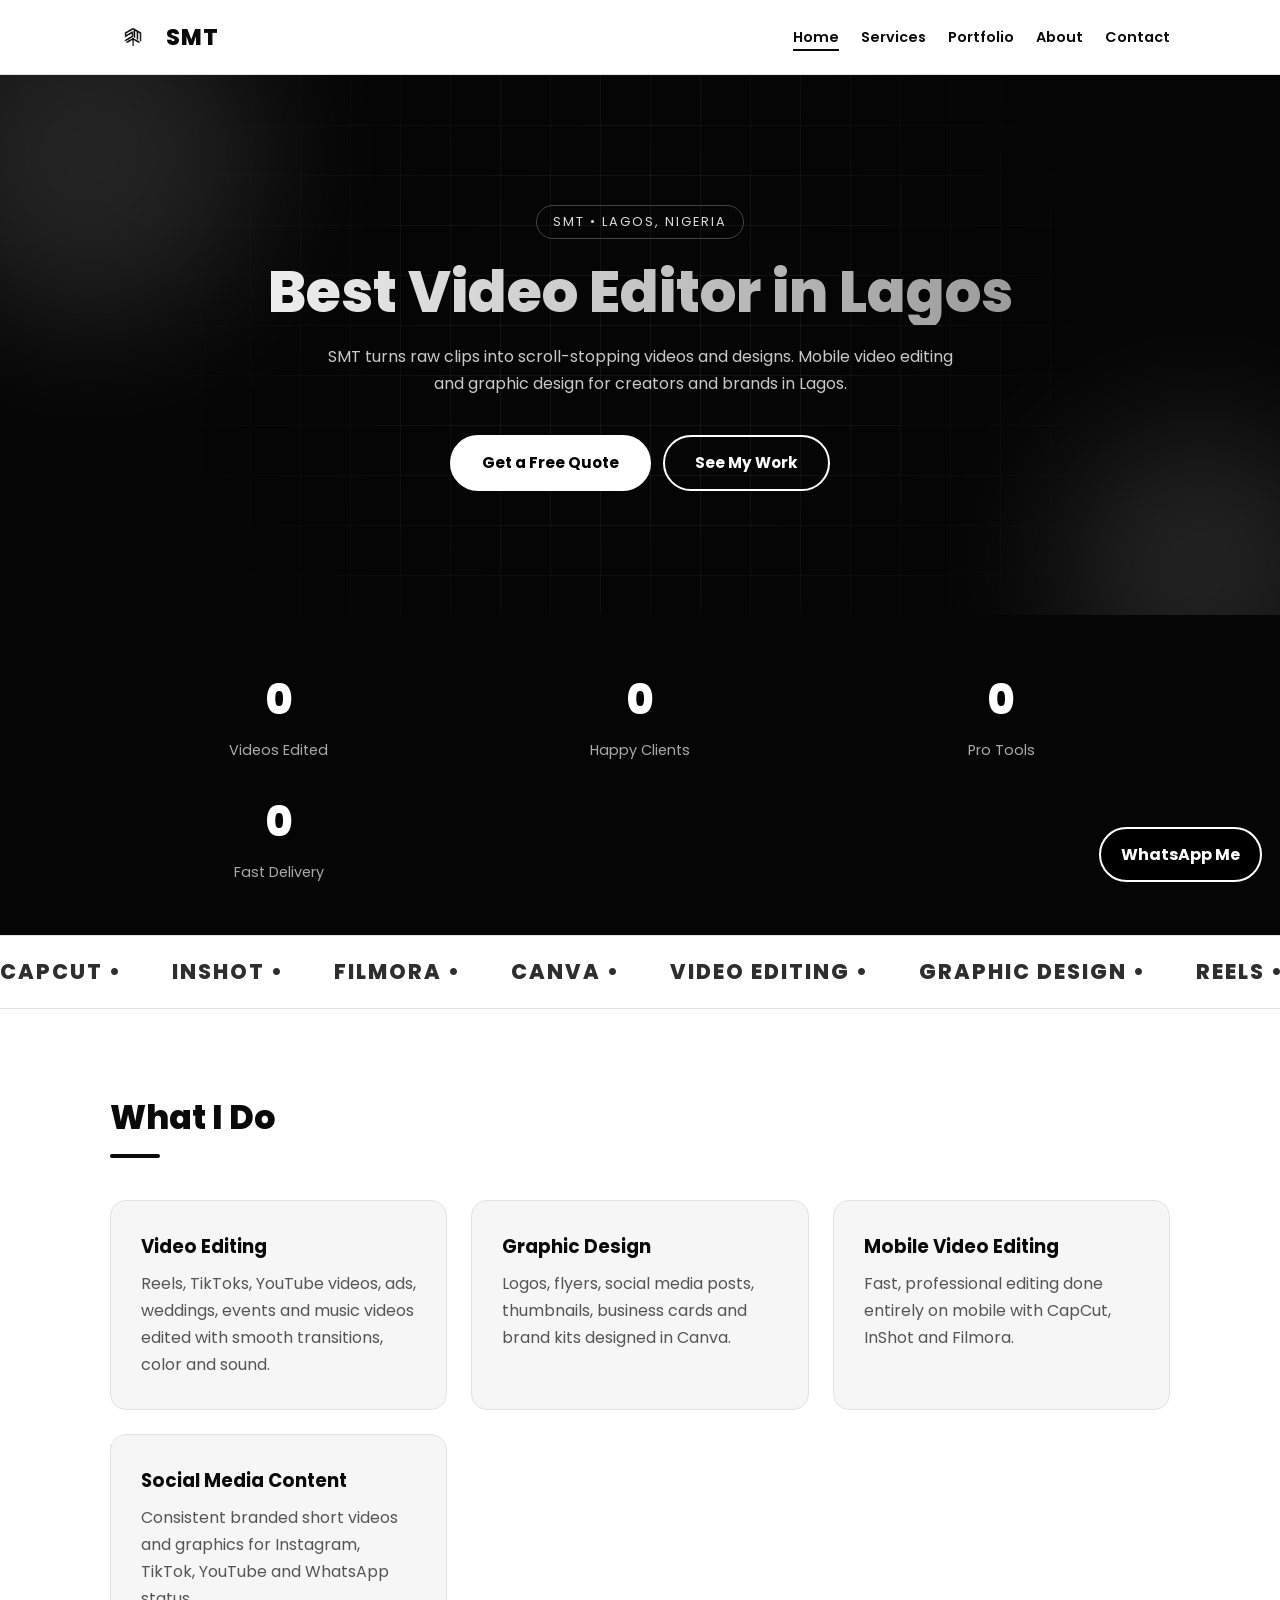
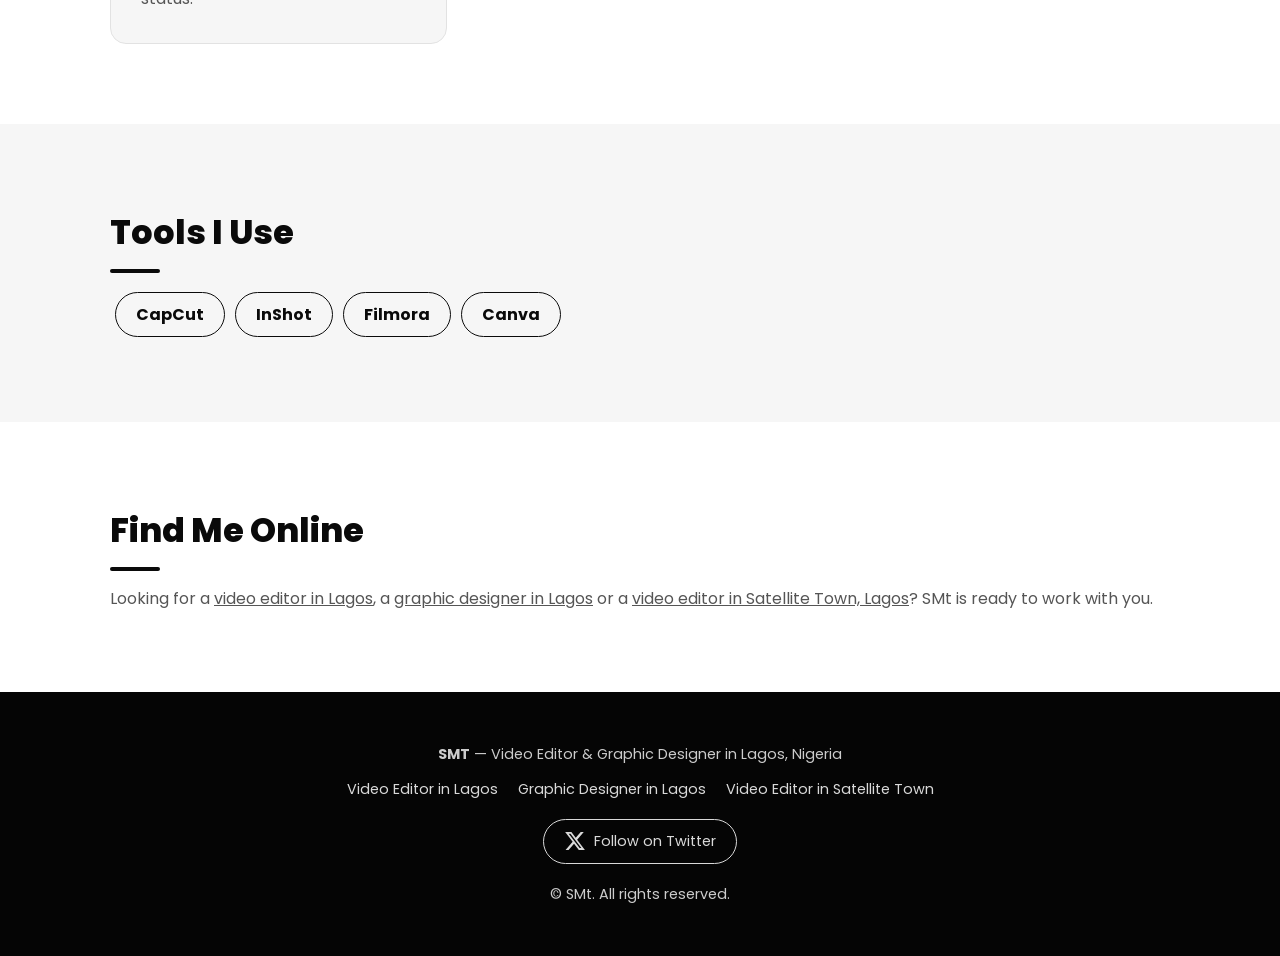
<file: index.html>
<!DOCTYPE html>
<html lang="en-NG"><head><meta name="google-site-verification" content="IP1iwtKiKnmNAbHiSDZAlytf5tt_SgJftGbCnQ4eQMU" /><meta charset="UTF-8"><meta name="viewport" content="width=device-width,initial-scale=1">
<title>SMT | Best Video Editor in Lagos & Graphic Designer</title><meta name="description" content="SMt is a professional mobile video editor and graphic designer in Lagos, Nigeria. Reels, YouTube, ads, flyers and logos. Hire the best video editor in Lagos today.">
<link rel="canonical" href="https://www.yourdomain.com/"><meta name="robots" content="index,follow">
<meta property="og:title" content="SMt | Best Video Editor in Lagos & Graphic Designer"><meta property="og:description" content="SMt is a professional mobile video editor and graphic designer in Lagos, Nigeria. Reels, YouTube, ads, flyers and logos. Hire the best video editor in Lagos today."><meta property="og:type" content="website"><meta property="og:image" content="https://www.yourdomain.com/images/logo.png">
<meta name="geo.region" content="NG-LA"><meta name="geo.placename" content="Lagos">
<link rel="icon" href="images/logo.jpg"><link rel="preconnect" href="https://fonts.googleapis.com"><link rel="preconnect" href="https://fonts.gstatic.com" crossorigin><link href="https://fonts.googleapis.com/css2?family=Poppins:wght@400;600;700;800&display=swap" rel="stylesheet"><link rel="stylesheet" href="css/style.css">
<script type="application/ld+json">{"@context": "https://schema.org", "@type": "LocalBusiness", "name": "SMT", "url": "https://www.yourdomain.com", "image": "https://www.yourdomain.com/images/logo.png", "description": "Mobile video editor and graphic designer in Lagos, Nigeria.", "areaServed": ["Lagos", "Satellite Town", "Amuwo-Odofin", "Festac", "Ojo", "Ikeja", "Lekki", "Victoria Island"], "address": {"@type": "PostalAddress", "addressLocality": "Lagos", "addressCountry": "NG"}, "telephone": "+2348000000000", "priceRange": "$$", "sameAs": ["https://twitter.com/yourhandle"]}</script></head><body>
<header><div class="bar"><a class="logo" href="index.html"><img src="images/logo.jpg" alt="SMT logo - video editor in Lagos" onerror="this.style.display='none'"><span>SMT</span></a>
<button id="menu" aria-label="Menu">&#9776;</button><nav id="nav"><a href="index.html" class="on">Home</a><a href="services.html" class="">Services</a><a href="portfolio.html" class="">Portfolio</a><a href="about.html" class="">About</a><a href="contact.html" class="">Contact</a></nav></div></header>
<main><section class="hero"><div class="orb o1"></div><div class="orb o2"></div><div class="grid-bg"></div><div class="wrap"><span class="badge">SMT &bull; Lagos, Nigeria</span><br><h1>Best Video Editor in Lagos</h1><p>SMT turns raw clips into scroll-stopping videos and designs. Mobile video editing and graphic design for creators and brands in Lagos.</p><a class="btn" href="contact.html">Get a Free Quote</a><a class="btn alt" href="portfolio.html">See My Work</a></div></section><section class="stats"><div class="wrap"><div class="grid"><div class="stat"><b data-count="500" data-suffix="+">0</b><span>Videos Edited</span></div><div class="stat"><b data-count="150" data-suffix="+">0</b><span>Happy Clients</span></div><div class="stat"><b data-count="4">0</b><span>Pro Tools</span></div><div class="stat"><b data-count="24" data-suffix="h">0</b><span>Fast Delivery</span></div></div></div></section><div class="marquee"><div class="track"><span>CapCut &bull;</span><span>InShot &bull;</span><span>Filmora &bull;</span><span>Canva &bull;</span><span>Video Editing &bull;</span><span>Graphic Design &bull;</span><span>Reels &bull;</span><span>Logos &bull;</span><span>CapCut &bull;</span><span>InShot &bull;</span><span>Filmora &bull;</span><span>Canva &bull;</span><span>Video Editing &bull;</span><span>Graphic Design &bull;</span><span>Reels &bull;</span><span>Logos &bull;</span></div></div><section><div class="wrap"><h2>What I Do</h2><div class="grid"><div class="card"><h3>Video Editing</h3><p>Reels, TikToks, YouTube videos, ads, weddings, events and music videos edited with smooth transitions, color and sound.</p></div><div class="card"><h3>Graphic Design</h3><p>Logos, flyers, social media posts, thumbnails, business cards and brand kits designed in Canva.</p></div><div class="card"><h3>Mobile Video Editing</h3><p>Fast, professional editing done entirely on mobile with CapCut, InShot and Filmora.</p></div><div class="card"><h3>Social Media Content</h3><p>Consistent branded short videos and graphics for Instagram, TikTok, YouTube and WhatsApp status.</p></div></div></div></section><section class="alt-bg"><div class="wrap"><h2>Tools I Use</h2><div class="tools"><span>CapCut</span><span>InShot</span><span>Filmora</span><span>Canva</span></div></div></section><section><div class="wrap"><h2>Find Me Online</h2><p class="mute">Looking for a <a href="video-editor-in-lagos.html">video editor in Lagos</a>, a <a href="graphic-designer-in-lagos.html">graphic designer in Lagos</a> or a <a href="video-editor-in-satellite-town-lagos.html">video editor in Satellite Town, Lagos</a>? SMt is ready to work with you.</p></div></section></main>
<a class="wa" href="https://wa.me/2348000000000" target="_blank" rel="noopener">WhatsApp Me</a>
<footer><div class="wrap"><p><b>SMT</b> &mdash; Video Editor &amp; Graphic Designer in Lagos, Nigeria</p><p style="margin:10px 0"><a href="video-editor-in-lagos.html">Video Editor in Lagos</a><a href="graphic-designer-in-lagos.html">Graphic Designer in Lagos</a><a href="video-editor-in-satellite-town-lagos.html">Video Editor in Satellite Town</a></p><p class="social"><a href="https://x.com/Smtedit" target="_blank" rel="noopener me" aria-label="SMt on Twitter / X" title="Follow SMt on Twitter"><svg viewBox="0 0 24 24" width="22" height="22" fill="currentColor" aria-hidden="true"><path d="M18.244 2.25h3.308l-7.227 8.26 8.502 11.24H16.17l-5.214-6.817L4.99 21.75H1.68l7.73-8.835L1.254 2.25H8.08l4.713 6.231zm-1.161 17.52h1.833L7.084 4.126H5.117z"/></svg><span>Follow on Twitter</span></a></p><p>&copy; <span id="yr"></span> SMt. All rights reserved.</p></div></footer>
<script src="js/script.js"></script></body></html>
</file>
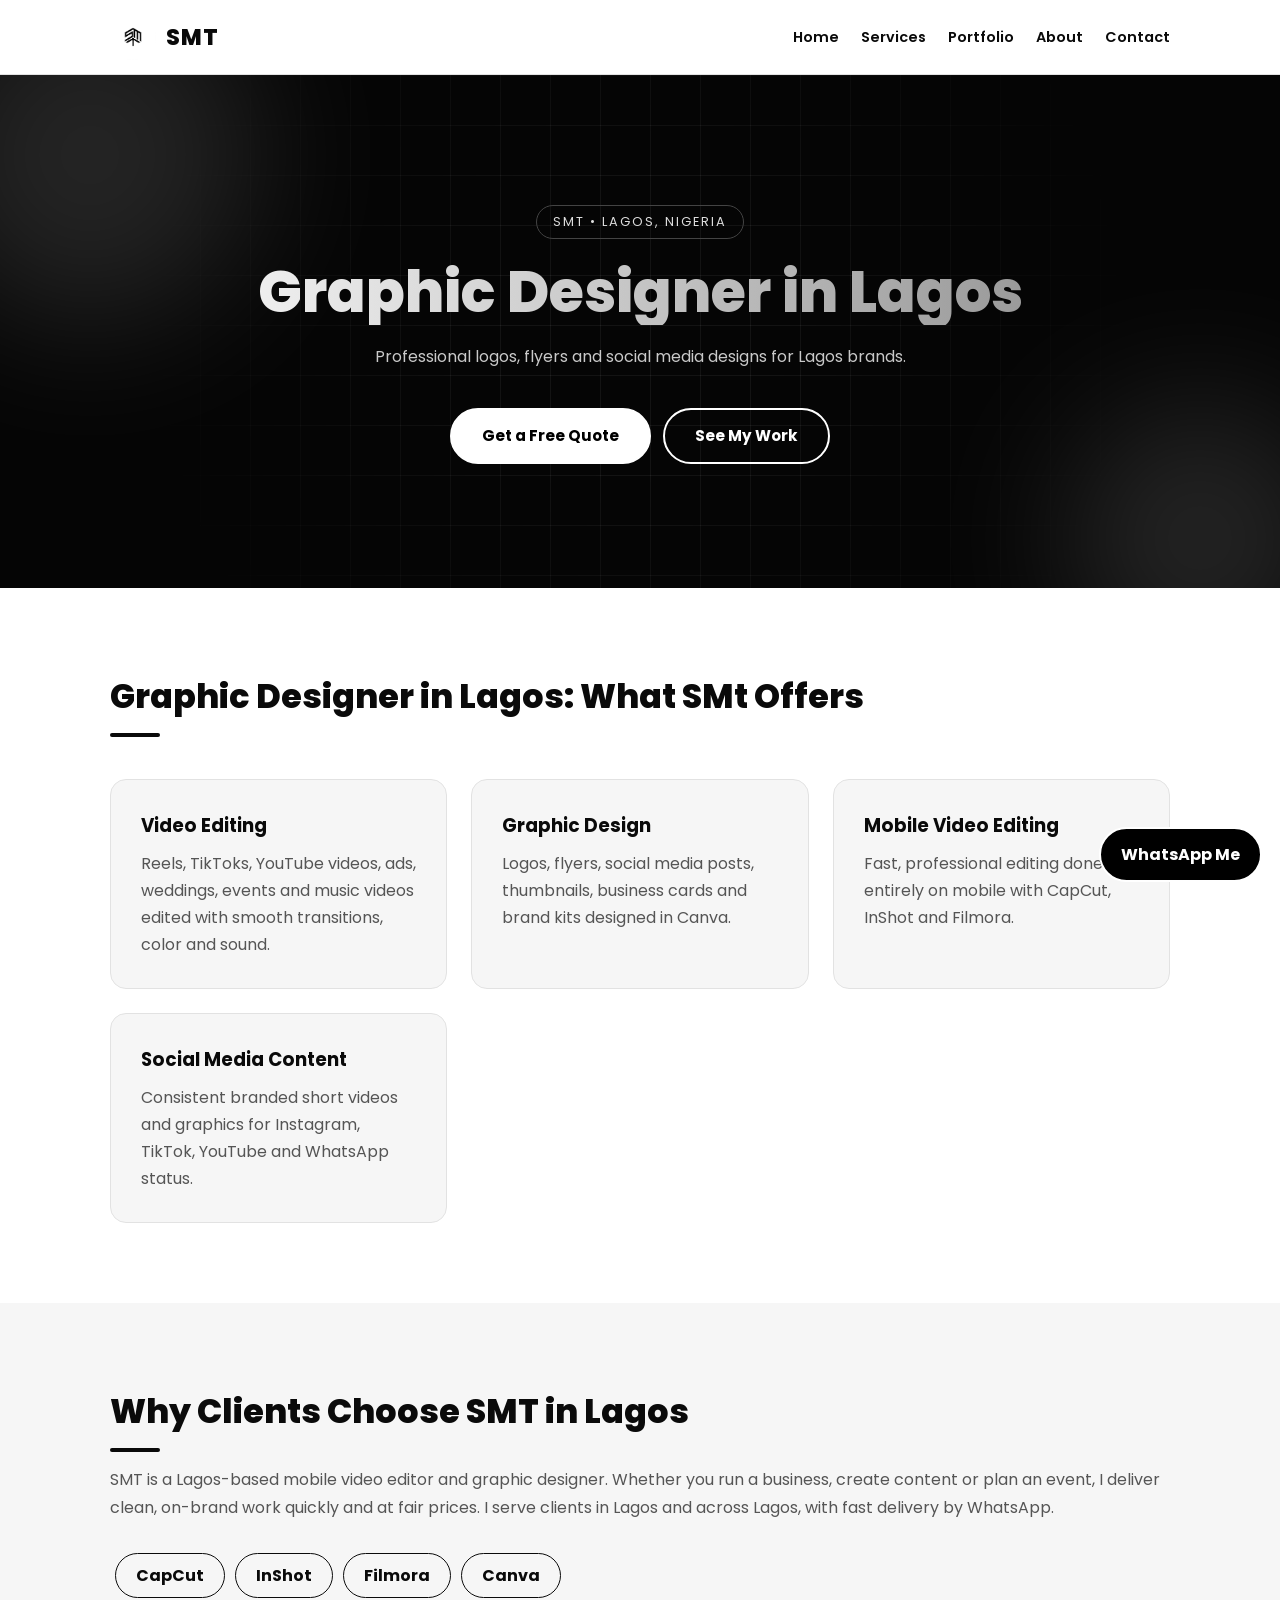
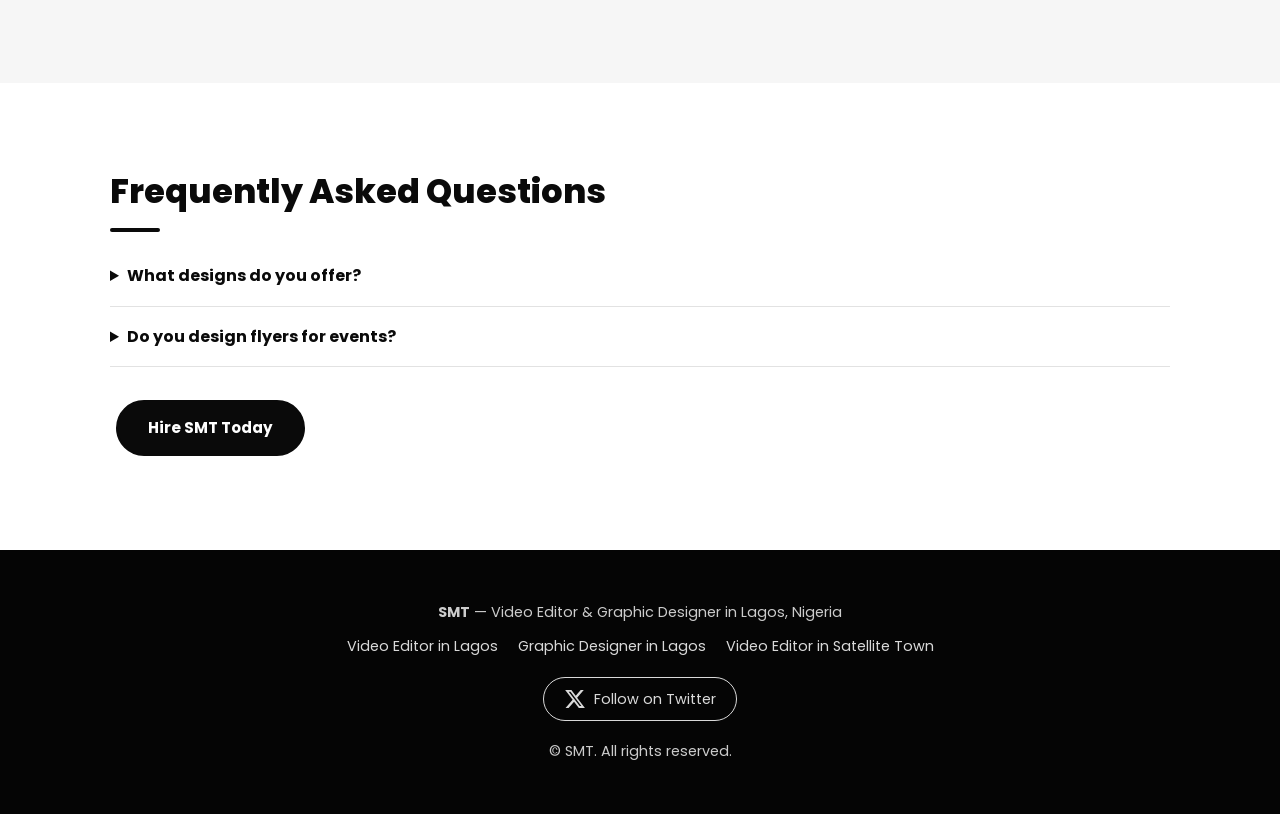
<file: graphic-designer-in-lagos.html>
<!DOCTYPE html>
<html lang="en-NG"><head><meta charset="UTF-8"><meta name="viewport" content="width=device-width,initial-scale=1">
<title>Graphic Designer in Lagos | Logos, Flyers | SMT</title><meta name="description" content="SMt is a graphic designer in Lagos creating logos, flyers, social media posts and thumbnails in Canva.">
<link rel="canonical" href="https://www.yourdomain.com/graphic-designer-in-lagos.html"><meta name="robots" content="index,follow">
<meta property="og:title" content="Graphic Designer in Lagos | Logos, Flyers | SMt"><meta property="og:description" content="SMt is a graphic designer in Lagos creating logos, flyers, social media posts and thumbnails in Canva."><meta property="og:type" content="website"><meta property="og:image" content="https://www.yourdomain.com/images/logo.png">
<meta name="geo.region" content="NG-LA"><meta name="geo.placename" content="Lagos">
<link rel="icon" href="images/logo.jpg"><link rel="preconnect" href="https://fonts.googleapis.com"><link rel="preconnect" href="https://fonts.gstatic.com" crossorigin><link href="https://fonts.googleapis.com/css2?family=Poppins:wght@400;600;700;800&display=swap" rel="stylesheet"><link rel="stylesheet" href="css/style.css">
<script type="application/ld+json">{"@context": "https://schema.org", "@type": "LocalBusiness", "name": "SMt", "url": "https://www.yourdomain.com", "image": "https://www.yourdomain.com/images/logo.png", "description": "Mobile video editor and graphic designer in Lagos, Nigeria.", "areaServed": ["Lagos", "Satellite Town", "Amuwo-Odofin", "Festac", "Ojo", "Ikeja", "Lekki", "Victoria Island"], "address": {"@type": "PostalAddress", "addressLocality": "Lagos", "addressCountry": "NG"}, "telephone": "+2348000000000", "priceRange": "$$", "sameAs": ["https://twitter.com/yourhandle"]}</script></head><body>
<header><div class="bar"><a class="logo" href="index.html"><img src="images/logo.jpg" alt="SMT logo - video editor in Lagos" onerror="this.style.display='none'"><span>SMT</span></a>
<button id="menu" aria-label="Menu">&#9776;</button><nav id="nav"><a href="index.html" class="">Home</a><a href="services.html" class="">Services</a><a href="portfolio.html" class="">Portfolio</a><a href="about.html" class="">About</a><a href="contact.html" class="">Contact</a></nav></div></header>
<main><section class="hero"><div class="orb o1"></div><div class="orb o2"></div><div class="grid-bg"></div><div class="wrap"><span class="badge">SMT &bull; Lagos, Nigeria</span><br><h1>Graphic Designer in Lagos</h1><p>Professional logos, flyers and social media designs for Lagos brands.</p><a class="btn" href="contact.html">Get a Free Quote</a><a class="btn alt" href="portfolio.html">See My Work</a></div></section><section><div class="wrap"><h2>Graphic Designer in Lagos: What SMt Offers</h2><div class="grid"><div class="card"><h3>Video Editing</h3><p>Reels, TikToks, YouTube videos, ads, weddings, events and music videos edited with smooth transitions, color and sound.</p></div><div class="card"><h3>Graphic Design</h3><p>Logos, flyers, social media posts, thumbnails, business cards and brand kits designed in Canva.</p></div><div class="card"><h3>Mobile Video Editing</h3><p>Fast, professional editing done entirely on mobile with CapCut, InShot and Filmora.</p></div><div class="card"><h3>Social Media Content</h3><p>Consistent branded short videos and graphics for Instagram, TikTok, YouTube and WhatsApp status.</p></div></div></div></section>
<section class="alt-bg"><div class="wrap"><h2>Why Clients Choose SMT in Lagos</h2>
<p class="mute">SMT is a Lagos-based mobile video editor and graphic designer. Whether you run a business, create content or plan an event, I deliver clean, on-brand work quickly and at fair prices. I serve clients in Lagos and across Lagos, with fast delivery by WhatsApp.</p><br><div class="tools"><span>CapCut</span><span>InShot</span><span>Filmora</span><span>Canva</span></div></div></section>
<section><div class="wrap"><h2>Frequently Asked Questions</h2><div class="faq"><details><summary>What designs do you offer?</summary><p class='mute'>Logos, flyers, posts, thumbnails, business cards and brand kits.</p></details><details><summary>Do you design flyers for events?</summary><p class='mute'>Yes. Send details on WhatsApp and get a draft quickly.</p></details></div><br><a class="btn dark" href="contact.html">Hire SMT Today</a></div></section></main>
<a class="wa" href="https://wa.me/2349065372806" target="_blank" rel="noopener">WhatsApp Me</a>
<footer><div class="wrap"><p><b>SMT</b> &mdash; Video Editor &amp; Graphic Designer in Lagos, Nigeria</p><p style="margin:10px 0"><a href="video-editor-in-lagos.html">Video Editor in Lagos</a><a href="graphic-designer-in-lagos.html">Graphic Designer in Lagos</a><a href="video-editor-in-satellite-town-lagos.html">Video Editor in Satellite Town</a></p><p class="social"><a href="https://x.com/Smtedit" target="_blank" rel="noopener me" aria-label="SMt on Twitter / X" title="Follow SMt on Twitter"><svg viewBox="0 0 24 24" width="22" height="22" fill="currentColor" aria-hidden="true"><path d="M18.244 2.25h3.308l-7.227 8.26 8.502 11.24H16.17l-5.214-6.817L4.99 21.75H1.68l7.73-8.835L1.254 2.25H8.08l4.713 6.231zm-1.161 17.52h1.833L7.084 4.126H5.117z"/></svg><span>Follow on Twitter</span></a></p><p>&copy; <span id="yr"></span> SMT. All rights reserved.</p></div></footer>
<script src="js/script.js"></script></body></html>
</file>
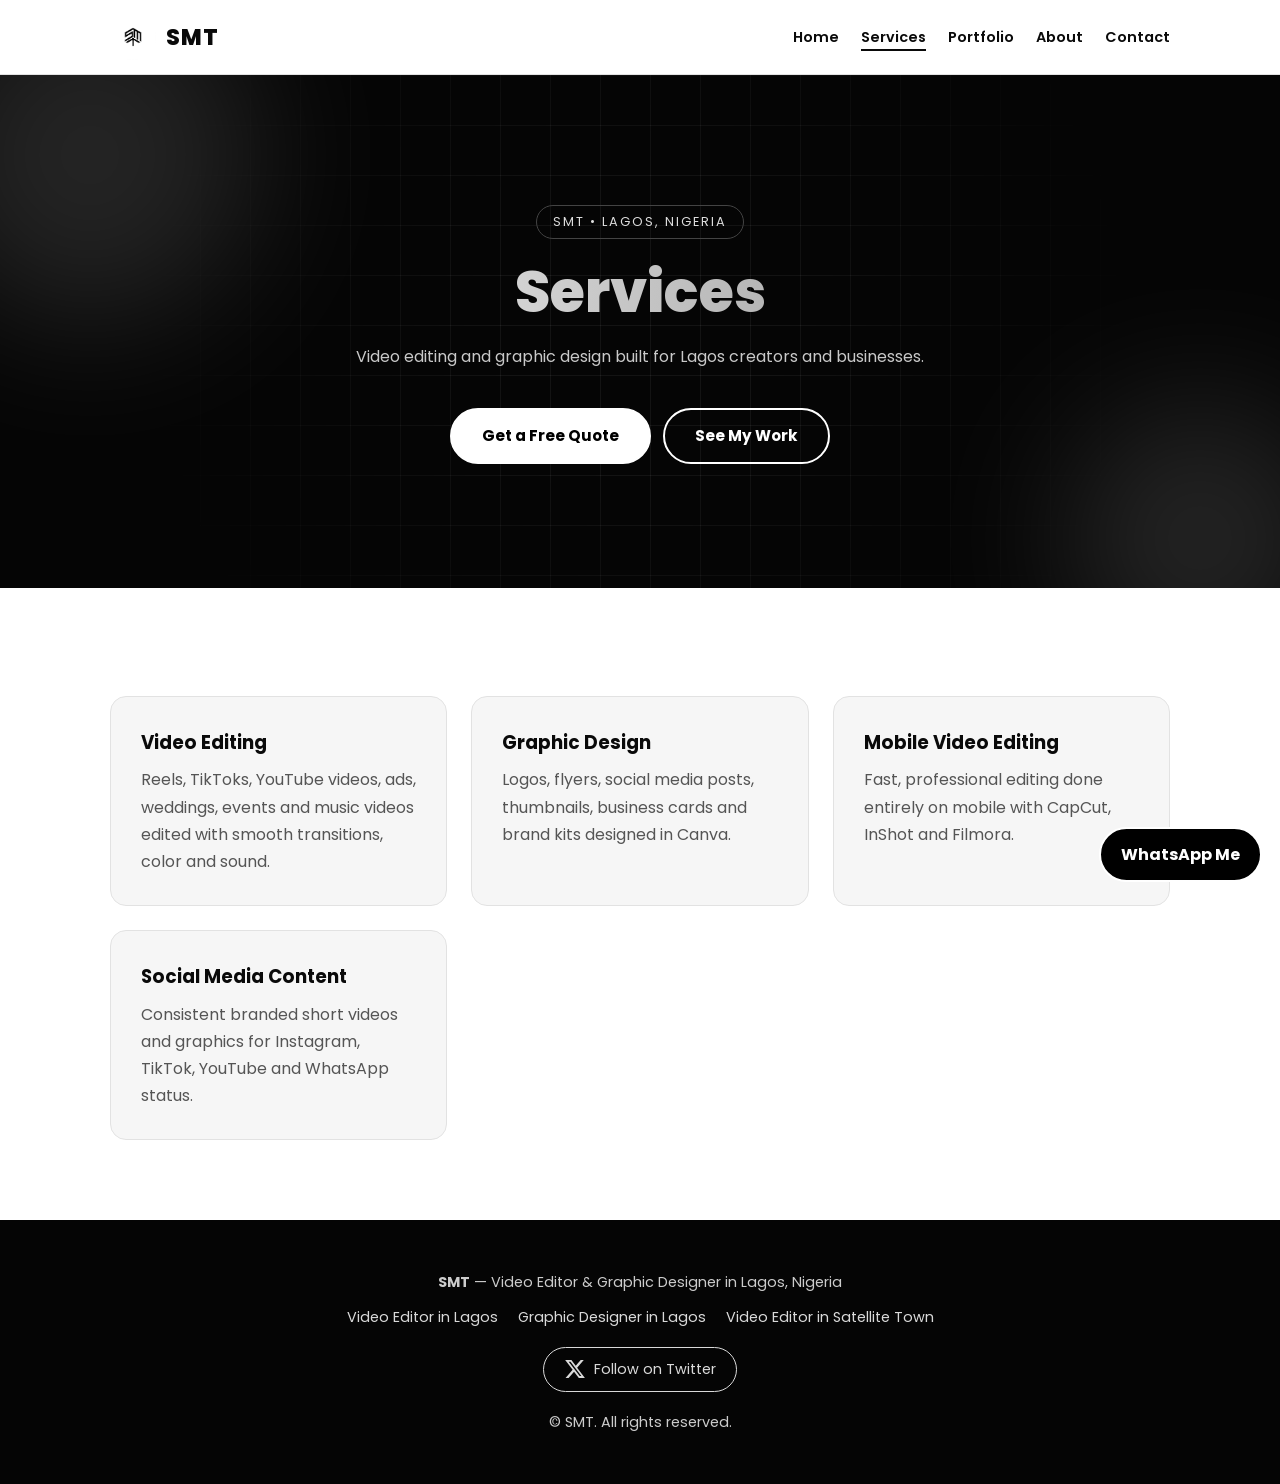
<file: services.html>
<!DOCTYPE html>
<html lang="en-NG"><head><meta charset="UTF-8"><meta name="viewport" content="width=device-width,initial-scale=1">
<title>Video Editing & Graphic Design Services in Lagos | SMT</title><meta name="description" content="Video editing, mobile editing, graphic design and social media content services by SMt in Lagos, Nigeria.">
<link rel="canonical" href="https://www.yourdomain.com/services.html"><meta name="robots" content="index,follow">
<meta property="og:title" content="Video Editing & Graphic Design Services in Lagos | SMt"><meta property="og:description" content="Video editing, mobile editing, graphic design and social media content services by SMt in Lagos, Nigeria."><meta property="og:type" content="website"><meta property="og:image" content="https://www.yourdomain.com/images/logo.png">
<meta name="geo.region" content="NG-LA"><meta name="geo.placename" content="Lagos">
<link rel="icon" href="images/logo.jpg"><link rel="preconnect" href="https://fonts.googleapis.com"><link rel="preconnect" href="https://fonts.gstatic.com" crossorigin><link href="https://fonts.googleapis.com/css2?family=Poppins:wght@400;600;700;800&display=swap" rel="stylesheet"><link rel="stylesheet" href="css/style.css">
<script type="application/ld+json">{"@context": "https://schema.org", "@type": "LocalBusiness", "name": "SMt", "url": "https://www.yourdomain.com", "image": "https://www.yourdomain.com/images/logo.png", "description": "Mobile video editor and graphic designer in Lagos, Nigeria.", "areaServed": ["Lagos", "Satellite Town", "Amuwo-Odofin", "Festac", "Ojo", "Ikeja", "Lekki", "Victoria Island"], "address": {"@type": "PostalAddress", "addressLocality": "Lagos", "addressCountry": "NG"}, "telephone": "+2348000000000", "priceRange": "$$", "sameAs": ["https://twitter.com/yourhandle"]}</script></head><body>
<header><div class="bar"><a class="logo" href="index.html"><img src="images/logo.jpg" alt="SMT logo - video editor in Lagos" onerror="this.style.display='none'"><span>SMT</span></a>
<button id="menu" aria-label="Menu">&#9776;</button><nav id="nav"><a href="index.html" class="">Home</a><a href="services.html" class="on">Services</a><a href="portfolio.html" class="">Portfolio</a><a href="about.html" class="">About</a><a href="contact.html" class="">Contact</a></nav></div></header>
<main><section class="hero"><div class="orb o1"></div><div class="orb o2"></div><div class="grid-bg"></div><div class="wrap"><span class="badge">SMT &bull; Lagos, Nigeria</span><br><h1>Services</h1><p>Video editing and graphic design built for Lagos creators and businesses.</p><a class="btn" href="contact.html">Get a Free Quote</a><a class="btn alt" href="portfolio.html">See My Work</a></div></section><section><div class="wrap"><div class="grid"><div class="card"><h3>Video Editing</h3><p>Reels, TikToks, YouTube videos, ads, weddings, events and music videos edited with smooth transitions, color and sound.</p></div><div class="card"><h3>Graphic Design</h3><p>Logos, flyers, social media posts, thumbnails, business cards and brand kits designed in Canva.</p></div><div class="card"><h3>Mobile Video Editing</h3><p>Fast, professional editing done entirely on mobile with CapCut, InShot and Filmora.</p></div><div class="card"><h3>Social Media Content</h3><p>Consistent branded short videos and graphics for Instagram, TikTok, YouTube and WhatsApp status.</p></div></div></div></section></main>
<a class="wa" href="https://wa.me/2348000000000" target="_blank" rel="noopener">WhatsApp Me</a>
<footer><div class="wrap"><p><b>SMT</b> &mdash; Video Editor &amp; Graphic Designer in Lagos, Nigeria</p><p style="margin:10px 0"><a href="video-editor-in-lagos.html">Video Editor in Lagos</a><a href="graphic-designer-in-lagos.html">Graphic Designer in Lagos</a><a href="video-editor-in-satellite-town-lagos.html">Video Editor in Satellite Town</a></p><p class="social"><a href="https://x.com/Smtedit" target="_blank" rel="noopener me" aria-label="SMT on Twitter / X" title="Follow SMT on Twitter"><svg viewBox="0 0 24 24" width="22" height="22" fill="currentColor" aria-hidden="true"><path d="M18.244 2.25h3.308l-7.227 8.26 8.502 11.24H16.17l-5.214-6.817L4.99 21.75H1.68l7.73-8.835L1.254 2.25H8.08l4.713 6.231zm-1.161 17.52h1.833L7.084 4.126H5.117z"/></svg><span>Follow on Twitter</span></a></p><p>&copy; <span id="yr"></span> SMT. All rights reserved.</p></div></footer>
<script src="js/script.js"></script></body></html>
</file>
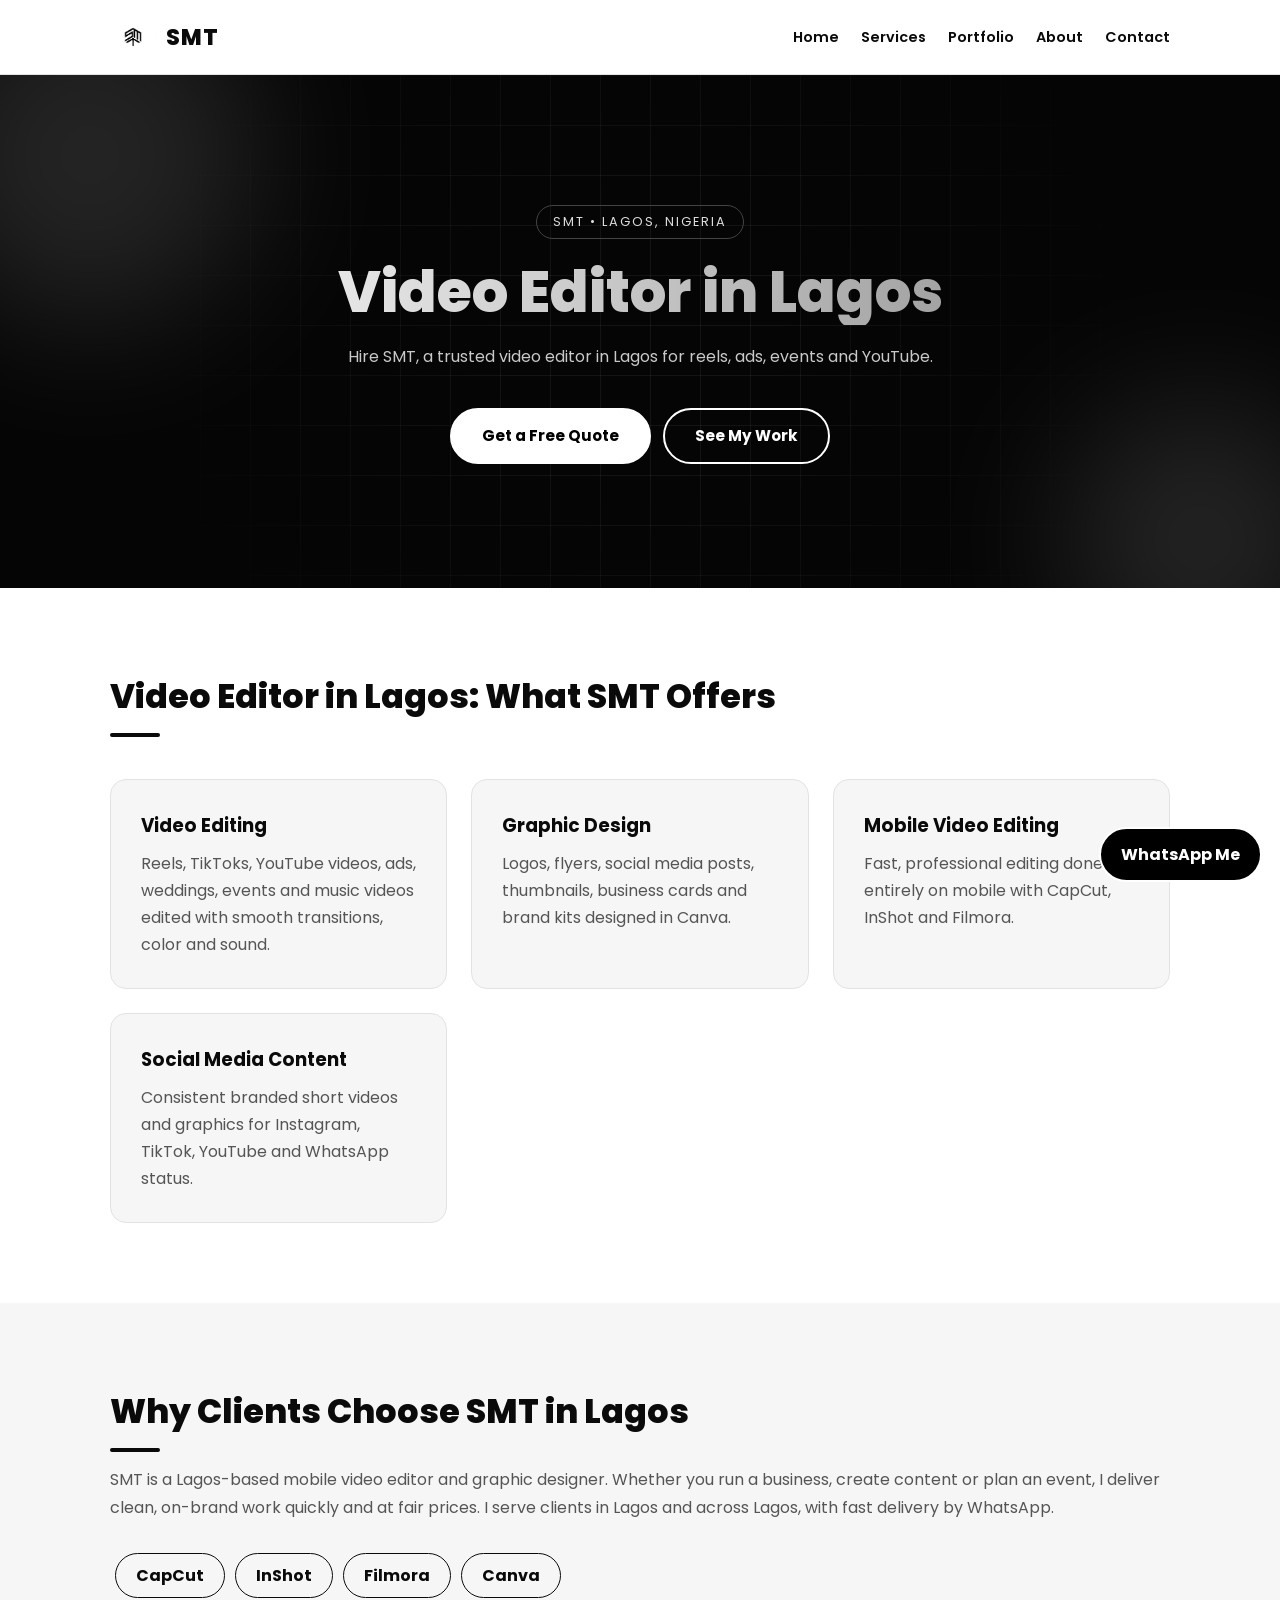
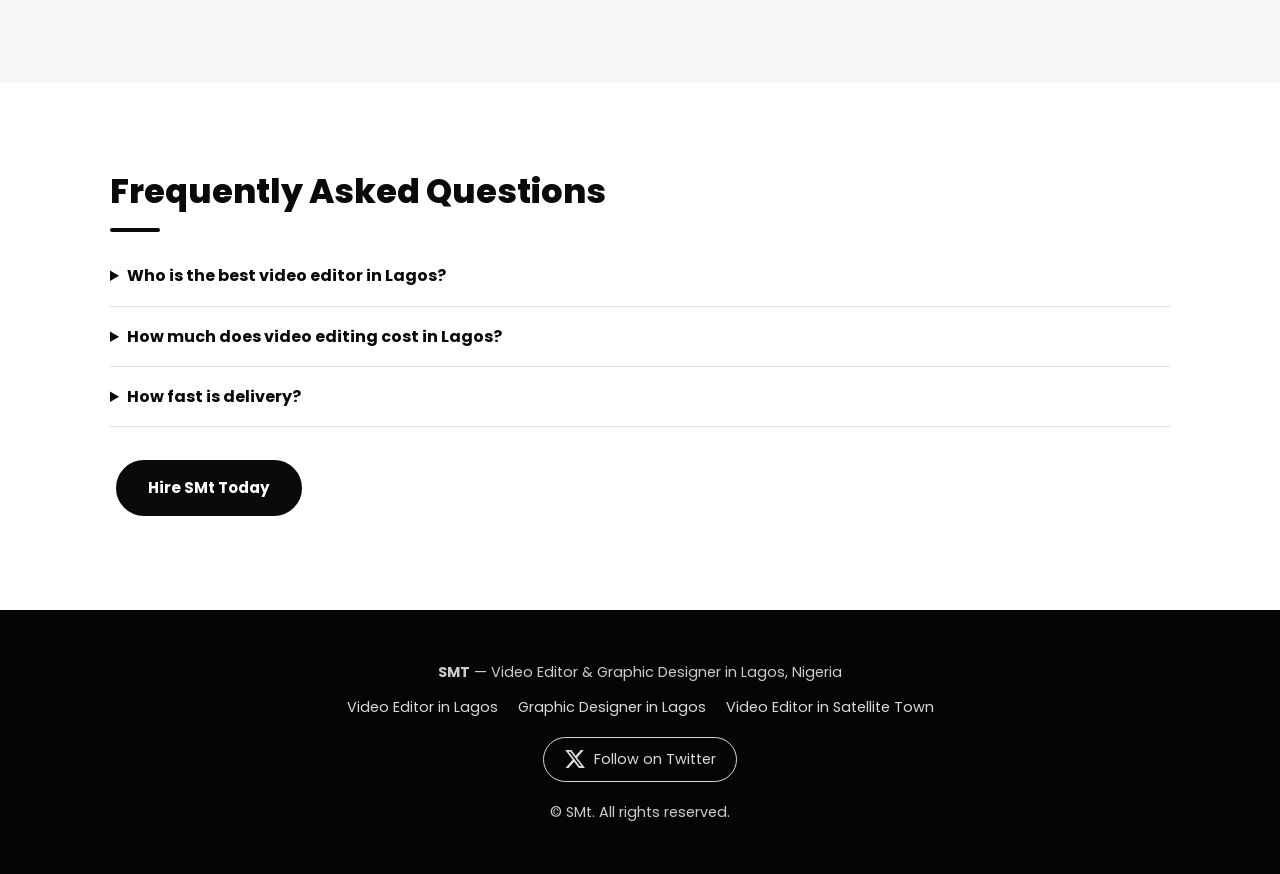
<file: video-editor-in-lagos.html>
<!DOCTYPE html>
<html lang="en-NG"><head><meta charset="UTF-8"><meta name="viewport" content="width=device-width,initial-scale=1">
<title>Video Editor in Lagos | Best Video Editor | SMt</title><meta name="description" content="Looking for the best video editor in Lagos? SMt edits reels, YouTube videos, ads and weddings fast and affordably.">
<link rel="canonical" href="https://www.yourdomain.com/video-editor-in-lagos.html"><meta name="robots" content="index,follow">
<meta property="og:title" content="Video Editor in Lagos | Best Video Editor | SMt"><meta property="og:description" content="Looking for the best video editor in Lagos? SMt edits reels, YouTube videos, ads and weddings fast and affordably."><meta property="og:type" content="website"><meta property="og:image" content="https://www.yourdomain.com/images/logo.png">
<meta name="geo.region" content="NG-LA"><meta name="geo.placename" content="Lagos">
<link rel="icon" href="images/logo.jpg"><link rel="preconnect" href="https://fonts.googleapis.com"><link rel="preconnect" href="https://fonts.gstatic.com" crossorigin><link href="https://fonts.googleapis.com/css2?family=Poppins:wght@400;600;700;800&display=swap" rel="stylesheet"><link rel="stylesheet" href="css/style.css">
<script type="application/ld+json">{"@context": "https://schema.org", "@type": "LocalBusiness", "name": "SMT", "url": "https://www.yourdomain.com", "image": "https://www.yourdomain.com/images/logo.png", "description": "Mobile video editor and graphic designer in Lagos, Nigeria.", "areaServed": ["Lagos", "Satellite Town", "Amuwo-Odofin", "Festac", "Ojo", "Ikeja", "Lekki", "Victoria Island"], "address": {"@type": "PostalAddress", "addressLocality": "Lagos", "addressCountry": "NG"}, "telephone": "+2349065372806", "priceRange": "$$", "sameAs": ["https://twitter.com/yourhandle"]}</script></head><body>
<header><div class="bar"><a class="logo" href="index.html"><img src="images/logo.jpg" alt="SMT logo - video editor in Lagos" onerror="this.style.display='none'"><span>SMT</span></a>
<button id="menu" aria-label="Menu">&#9776;</button><nav id="nav"><a href="index.html" class="">Home</a><a href="services.html" class="">Services</a><a href="portfolio.html" class="">Portfolio</a><a href="about.html" class="">About</a><a href="contact.html" class="">Contact</a></nav></div></header>
<main><section class="hero"><div class="orb o1"></div><div class="orb o2"></div><div class="grid-bg"></div><div class="wrap"><span class="badge">SMT &bull; Lagos, Nigeria</span><br><h1>Video Editor in Lagos</h1><p>Hire SMT, a trusted video editor in Lagos for reels, ads, events and YouTube.</p><a class="btn" href="contact.html">Get a Free Quote</a><a class="btn alt" href="portfolio.html">See My Work</a></div></section><section><div class="wrap"><h2>Video Editor in Lagos: What SMT Offers</h2><div class="grid"><div class="card"><h3>Video Editing</h3><p>Reels, TikToks, YouTube videos, ads, weddings, events and music videos edited with smooth transitions, color and sound.</p></div><div class="card"><h3>Graphic Design</h3><p>Logos, flyers, social media posts, thumbnails, business cards and brand kits designed in Canva.</p></div><div class="card"><h3>Mobile Video Editing</h3><p>Fast, professional editing done entirely on mobile with CapCut, InShot and Filmora.</p></div><div class="card"><h3>Social Media Content</h3><p>Consistent branded short videos and graphics for Instagram, TikTok, YouTube and WhatsApp status.</p></div></div></div></section>
<section class="alt-bg"><div class="wrap"><h2>Why Clients Choose SMT in Lagos</h2>
<p class="mute">SMT is a Lagos-based mobile video editor and graphic designer. Whether you run a business, create content or plan an event, I deliver clean, on-brand work quickly and at fair prices. I serve clients in Lagos and across Lagos, with fast delivery by WhatsApp.</p><br><div class="tools"><span>CapCut</span><span>InShot</span><span>Filmora</span><span>Canva</span></div></div></section>
<section><div class="wrap"><h2>Frequently Asked Questions</h2><div class="faq"><details><summary>Who is the best video editor in Lagos?</summary><p class='mute'>SMT delivers polished, fast edits with CapCut, InShot and Filmora. Check the portfolio and judge for yourself.</p></details><details><summary>How much does video editing cost in Lagos?</summary><p class='mute'>Price depends on length and complexity. Contact SMt for a free quote.</p></details><details><summary>How fast is delivery?</summary><p class='mute'>Short videos are often ready within 24 hours.</p></details></div><br><a class="btn dark" href="contact.html">Hire SMt Today</a></div></section></main>
<a class="wa" href="https://wa.me/2349065372806" target="_blank" rel="noopener">WhatsApp Me</a>
<footer><div class="wrap"><p><b>SMT</b> &mdash; Video Editor &amp; Graphic Designer in Lagos, Nigeria</p><p style="margin:10px 0"><a href="video-editor-in-lagos.html">Video Editor in Lagos</a><a href="graphic-designer-in-lagos.html">Graphic Designer in Lagos</a><a href="video-editor-in-satellite-town-lagos.html">Video Editor in Satellite Town</a></p><p class="social"><a href="https://x.com/Smtedit" target="_blank" rel="noopener me" aria-label="SMt on Twitter / X" title="Follow SMt on Twitter"><svg viewBox="0 0 24 24" width="22" height="22" fill="currentColor" aria-hidden="true"><path d="M18.244 2.25h3.308l-7.227 8.26 8.502 11.24H16.17l-5.214-6.817L4.99 21.75H1.68l7.73-8.835L1.254 2.25H8.08l4.713 6.231zm-1.161 17.52h1.833L7.084 4.126H5.117z"/></svg><span>Follow on Twitter</span></a></p><p>&copy; <span id="yr"></span> SMt. All rights reserved.</p></div></footer>
<script src="js/script.js"></script></body></html>
</file>
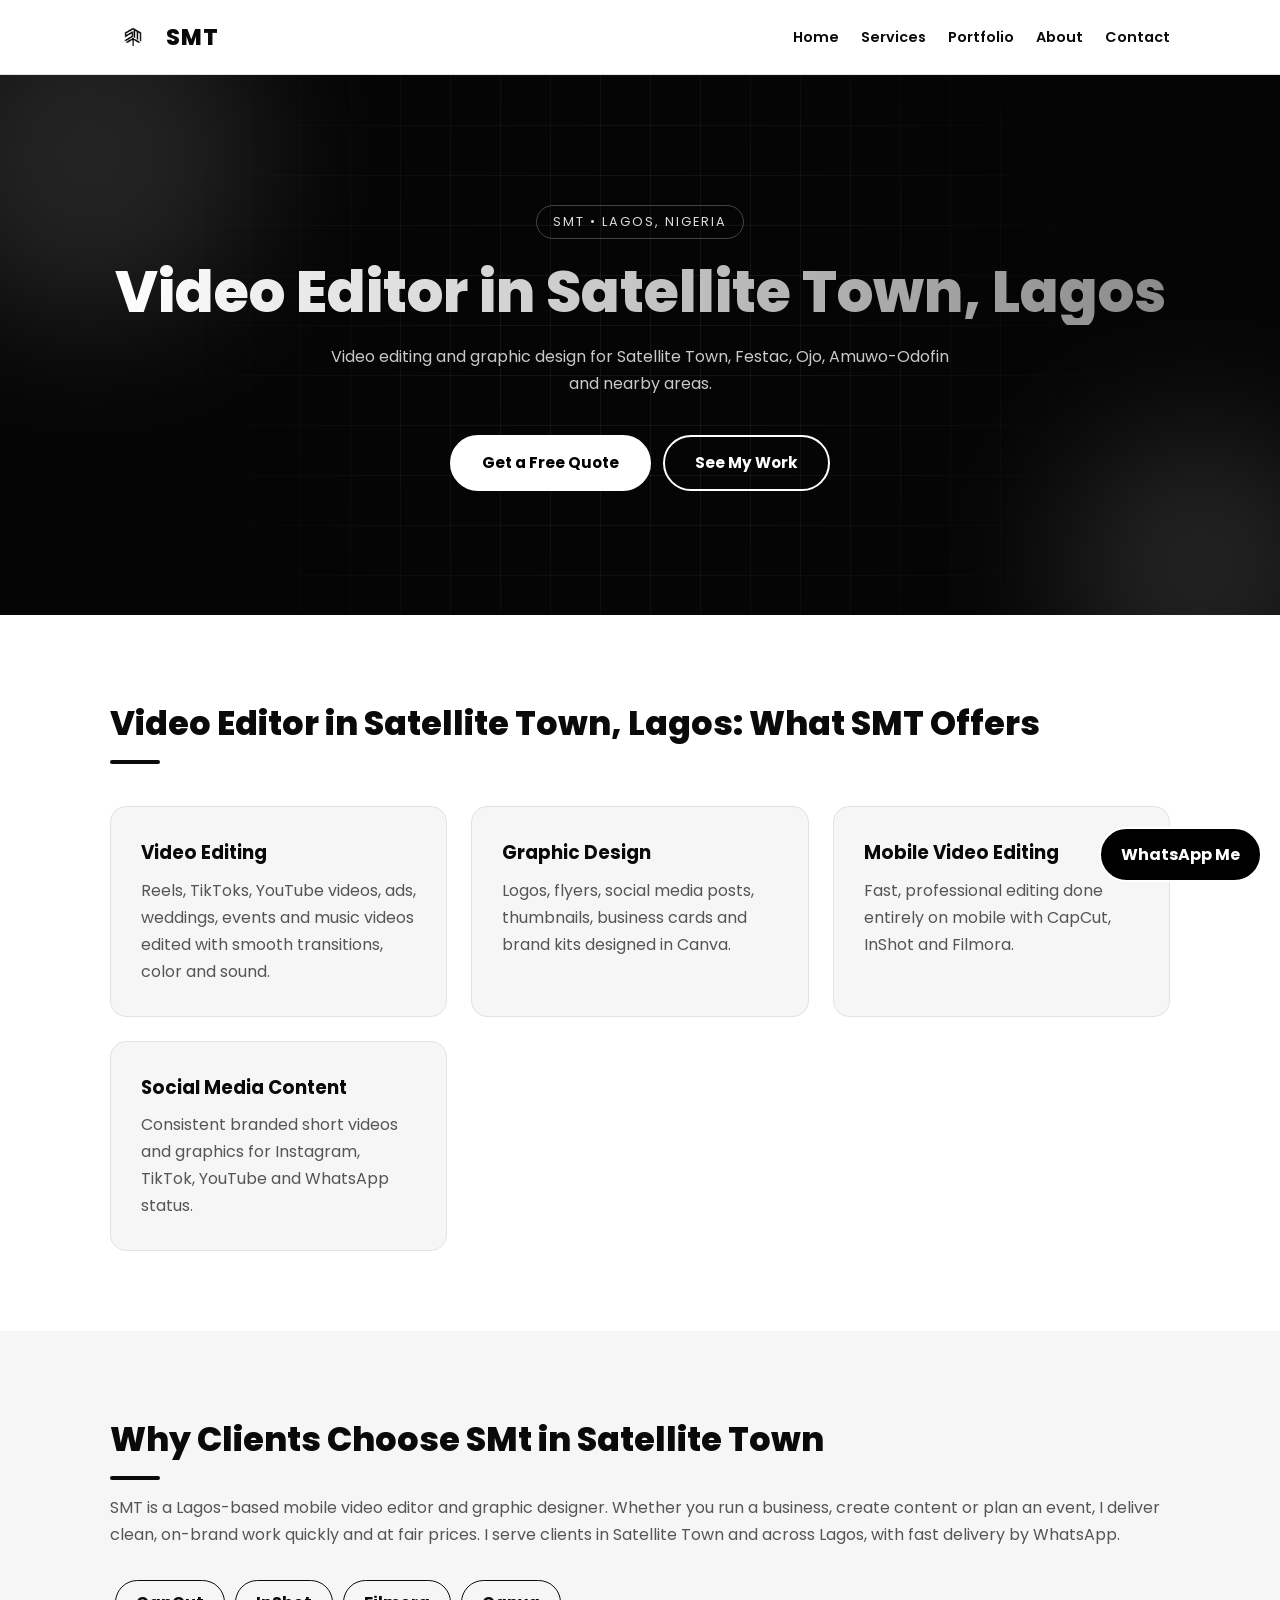
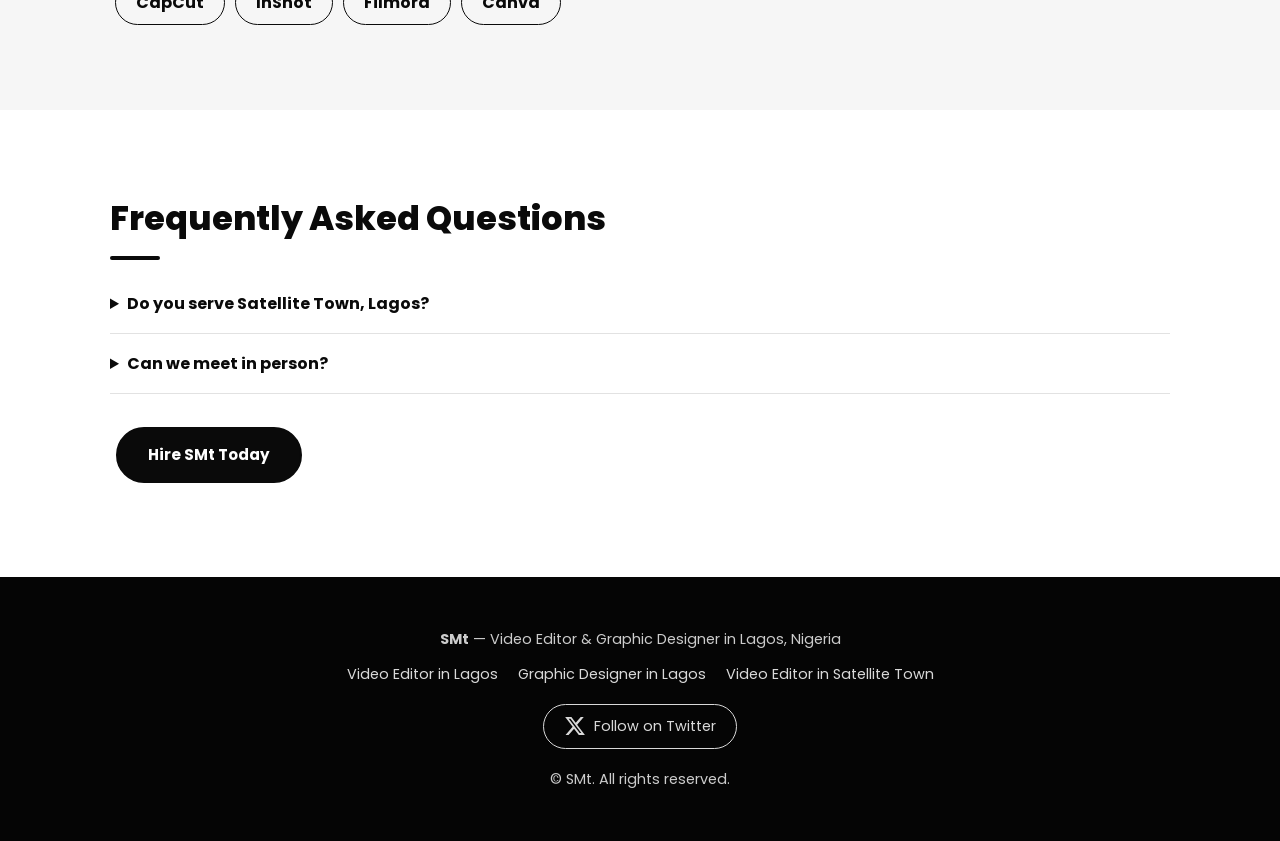
<file: video-editor-in-satellite-town-lagos.html>
<!DOCTYPE html>
<html lang="en-NG"><head><meta charset="UTF-8"><meta name="viewport" content="width=device-width,initial-scale=1">
<title>Video Editor in Satellite Town Lagos | SMT</title><meta name="description" content="Need a video editor in Satellite Town, Lagos? SMt offers video editing and graphic design for Satellite Town, Festac, Ojo and Amuwo-Odofin.">
<link rel="canonical" href="https://www.yourdomain.com/video-editor-in-satellite-town-lagos.html"><meta name="robots" content="index,follow">
<meta property="og:title" content="Video Editor in Satellite Town Lagos | SMt"><meta property="og:description" content="Need a video editor in Satellite Town, Lagos? SMt offers video editing and graphic design for Satellite Town, Festac, Ojo and Amuwo-Odofin."><meta property="og:type" content="website"><meta property="og:image" content="https://www.yourdomain.com/images/logo.png">
<meta name="geo.region" content="NG-LA"><meta name="geo.placename" content="Lagos">
<link rel="icon" href="images/logo.jpg"><link rel="preconnect" href="https://fonts.googleapis.com"><link rel="preconnect" href="https://fonts.gstatic.com" crossorigin><link href="https://fonts.googleapis.com/css2?family=Poppins:wght@400;600;700;800&display=swap" rel="stylesheet"><link rel="stylesheet" href="css/style.css">
<script type="application/ld+json">{"@context": "https://schema.org", "@type": "LocalBusiness", "name": "SMt", "url": "https://www.yourdomain.com", "image": "https://www.yourdomain.com/images/logo.png", "description": "Mobile video editor and graphic designer in Lagos, Nigeria.", "areaServed": ["Lagos", "Satellite Town", "Amuwo-Odofin", "Festac", "Ojo", "Ikeja", "Lekki", "Victoria Island"], "address": {"@type": "PostalAddress", "addressLocality": "Lagos", "addressCountry": "NG"}, "telephone": "+2348000000000", "priceRange": "$$", "sameAs": ["https://twitter.com/yourhandle"]}</script></head><body>
<header><div class="bar"><a class="logo" href="index.html"><img src="images/logo.jpg" alt="SMT logo - video editor in Lagos" onerror="this.style.display='none'"><span>SMT</span></a>
<button id="menu" aria-label="Menu">&#9776;</button><nav id="nav"><a href="index.html" class="">Home</a><a href="services.html" class="">Services</a><a href="portfolio.html" class="">Portfolio</a><a href="about.html" class="">About</a><a href="contact.html" class="">Contact</a></nav></div></header>
<main><section class="hero"><div class="orb o1"></div><div class="orb o2"></div><div class="grid-bg"></div><div class="wrap"><span class="badge">SMT &bull; Lagos, Nigeria</span><br><h1>Video Editor in Satellite Town, Lagos</h1><p>Video editing and graphic design for Satellite Town, Festac, Ojo, Amuwo-Odofin and nearby areas.</p><a class="btn" href="contact.html">Get a Free Quote</a><a class="btn alt" href="portfolio.html">See My Work</a></div></section><section><div class="wrap"><h2>Video Editor in Satellite Town, Lagos: What SMT Offers</h2><div class="grid"><div class="card"><h3>Video Editing</h3><p>Reels, TikToks, YouTube videos, ads, weddings, events and music videos edited with smooth transitions, color and sound.</p></div><div class="card"><h3>Graphic Design</h3><p>Logos, flyers, social media posts, thumbnails, business cards and brand kits designed in Canva.</p></div><div class="card"><h3>Mobile Video Editing</h3><p>Fast, professional editing done entirely on mobile with CapCut, InShot and Filmora.</p></div><div class="card"><h3>Social Media Content</h3><p>Consistent branded short videos and graphics for Instagram, TikTok, YouTube and WhatsApp status.</p></div></div></div></section>
<section class="alt-bg"><div class="wrap"><h2>Why Clients Choose SMt in Satellite Town</h2>
<p class="mute">SMT is a Lagos-based mobile video editor and graphic designer. Whether you run a business, create content or plan an event, I deliver clean, on-brand work quickly and at fair prices. I serve clients in Satellite Town and across Lagos, with fast delivery by WhatsApp.</p><br><div class="tools"><span>CapCut</span><span>InShot</span><span>Filmora</span><span>Canva</span></div></div></section>
<section><div class="wrap"><h2>Frequently Asked Questions</h2><div class="faq"><details><summary>Do you serve Satellite Town, Lagos?</summary><p class='mute'>Yes. SMt works with clients in Satellite Town and nearby areas like Festac, Ojo and Amuwo-Odofin.</p></details><details><summary>Can we meet in person?</summary><p class='mute'>Most work is done online via WhatsApp, but meetups can be arranged.</p></details></div><br><a class="btn dark" href="contact.html">Hire SMt Today</a></div></section></main>
<a class="wa" href="https://wa.me/2349065372806" target="_blank" rel="noopener">WhatsApp Me</a>
<footer><div class="wrap"><p><b>SMt</b> &mdash; Video Editor &amp; Graphic Designer in Lagos, Nigeria</p><p style="margin:10px 0"><a href="video-editor-in-lagos.html">Video Editor in Lagos</a><a href="graphic-designer-in-lagos.html">Graphic Designer in Lagos</a><a href="video-editor-in-satellite-town-lagos.html">Video Editor in Satellite Town</a></p><p class="social"><a href="https://x.com/Smtedit" target="_blank" rel="noopener me" aria-label="SMt on Twitter / X" title="Follow SMt on Twitter"><svg viewBox="0 0 24 24" width="22" height="22" fill="currentColor" aria-hidden="true"><path d="M18.244 2.25h3.308l-7.227 8.26 8.502 11.24H16.17l-5.214-6.817L4.99 21.75H1.68l7.73-8.835L1.254 2.25H8.08l4.713 6.231zm-1.161 17.52h1.833L7.084 4.126H5.117z"/></svg><span>Follow on Twitter</span></a></p><p>&copy; <span id="yr"></span> SMt. All rights reserved.</p></div></footer>
<script src="js/script.js"></script></body></html>
</file>
<file: css/style.css>
:root{--bg:#fff;--fg:#0a0a0a;--mute:#555;--line:#e2e2e2;--card:#f6f6f6;--shadow:0 10px 30px rgba(0,0,0,.08)}
@media(prefers-color-scheme:dark){:root{--bg:#0a0a0a;--fg:#fff;--mute:#a8a8a8;--line:#262626;--card:#141414;--shadow:0 10px 30px rgba(0,0,0,.6)}}
*{box-sizing:border-box;margin:0;padding:0}
html{scroll-behavior:smooth}
body{font-family:'Poppins',Arial,Helvetica,sans-serif;background:var(--bg);color:var(--fg);line-height:1.7;animation:pageIn .7s ease both;overflow-x:hidden}
@keyframes pageIn{from{opacity:0}to{opacity:1}}
a{color:inherit}img{max-width:100%}
.wrap{max-width:1100px;margin:auto;padding:0 20px;position:relative;z-index:2}
#progress{position:fixed;top:0;left:0;height:3px;width:0;background:var(--fg);z-index:50}
header{position:sticky;top:0;background:color-mix(in srgb,var(--bg) 85%,transparent);backdrop-filter:blur(12px);-webkit-backdrop-filter:blur(12px);border-bottom:1px solid var(--line);z-index:40;transition:box-shadow .3s}
header.scrolled{box-shadow:var(--shadow)}
.bar{display:flex;align-items:center;justify-content:space-between;padding:14px 20px;max-width:1100px;margin:auto;transition:padding .3s}
header.scrolled .bar{padding:8px 20px}
.logo{display:flex;align-items:center;gap:10px;text-decoration:none;font-weight:800;font-size:1.4rem;letter-spacing:1px}
.logo img{height:46px;width:46px;object-fit:contain;border-radius:50%;transition:transform .6s}
.logo:hover img{transform:rotate(360deg)}
nav a{margin-left:22px;text-decoration:none;font-size:.9rem;font-weight:600;position:relative;padding:4px 0}
nav a::after{content:"";position:absolute;left:0;bottom:0;height:2px;width:0;background:var(--fg);transition:width .3s}
nav a:hover::after,nav a.on::after{width:100%}
#menu{display:none;background:none;border:1px solid var(--fg);color:var(--fg);font-size:1.4rem;padding:2px 10px;cursor:pointer;border-radius:6px}
/* hero */
.hero{position:relative;overflow:hidden;padding:130px 0 110px;text-align:center;background:#050505;color:#fff}
.hero .grid-bg{position:absolute;inset:0;background-image:linear-gradient(rgba(255,255,255,.06) 1px,transparent 1px),linear-gradient(90deg,rgba(255,255,255,.06) 1px,transparent 1px);background-size:50px 50px;animation:gridMove 14s linear infinite;mask-image:radial-gradient(circle at center,#000 20%,transparent 75%);-webkit-mask-image:radial-gradient(circle at center,#000 20%,transparent 75%)}
@keyframes gridMove{to{background-position:50px 50px}}
.orb{position:absolute;border-radius:50%;filter:blur(70px);background:#fff;opacity:.12;animation:float 9s ease-in-out infinite}
.o1{width:340px;height:340px;top:-90px;left:-80px}
.o2{width:280px;height:280px;bottom:-90px;right:-60px;animation-delay:-4s}
@keyframes float{0%,100%{transform:translate(0,0)}50%{transform:translate(40px,30px)}}
.hero h1{animation:up .9s .1s both;background:linear-gradient(90deg,#fff,#8a8a8a,#fff);background-size:200% auto;-webkit-background-clip:text;background-clip:text;-webkit-text-fill-color:transparent;animation:up .9s .1s both,shine 5s linear infinite}
.hero p{color:#c9c9c9;max-width:640px;margin:18px auto 32px;animation:up .9s .3s both}
.hero .btn{animation:up .9s .5s both}
@keyframes up{from{opacity:0;transform:translateY(30px)}to{opacity:1;transform:none}}
@keyframes shine{to{background-position:200% center}}
.badge{display:inline-block;border:1px solid #444;border-radius:30px;padding:5px 16px;font-size:.8rem;letter-spacing:2px;text-transform:uppercase;margin-bottom:20px;color:#ddd;animation:up .8s both}
h1{font-size:clamp(2rem,5.5vw,3.6rem);line-height:1.15;font-weight:800}
h2{font-size:clamp(1.5rem,3.5vw,2.1rem);margin-bottom:14px;font-weight:800;position:relative;display:inline-block}
h2::after{content:"";display:block;width:50px;height:4px;background:var(--fg);margin-top:8px;border-radius:2px}
section{padding:80px 0}
.btn{position:relative;overflow:hidden;display:inline-block;padding:13px 30px;background:#fff;color:#000;border:2px solid #fff;text-decoration:none;font-weight:700;margin:6px;border-radius:50px;transition:transform .25s,box-shadow .25s;cursor:pointer;font-family:inherit;font-size:.95rem}
.btn::after{content:"";position:absolute;top:0;left:-120%;width:60%;height:100%;background:linear-gradient(120deg,transparent,rgba(128,128,128,.45),transparent);transform:skewX(-20deg);transition:left .6s}
.btn:hover{transform:translateY(-4px);box-shadow:0 10px 25px rgba(0,0,0,.35)}
.btn:hover::after{left:140%}
.btn.alt{background:transparent;color:#fff}
.btn.dark{background:var(--fg);color:var(--bg);border-color:var(--fg)}
/* cards */
.grid{display:grid;grid-template-columns:repeat(auto-fit,minmax(250px,1fr));gap:24px;margin-top:28px}
.card{background:var(--card);border:1px solid var(--line);padding:30px;border-radius:16px;transition:transform .35s,background .35s,color .35s,box-shadow .35s}
.card:hover{transform:translateY(-10px);background:var(--fg);color:var(--bg);box-shadow:var(--shadow)}
.card h3{margin-bottom:8px;font-size:1.15rem}
.card p,.mute{color:var(--mute)}
.card:hover p{color:var(--bg);opacity:.8}
/* stats */
.stats{background:#050505;color:#fff;padding:50px 0}
.stats .grid{margin:0;text-align:center}
.stat b{display:block;font-size:2.6rem;font-weight:800}
.stat span{color:#aaa;font-size:.9rem}
/* marquee */
.marquee{overflow:hidden;border-block:1px solid var(--line);padding:18px 0;background:var(--bg)}
.track{display:flex;gap:50px;width:max-content;animation:scroll 22s linear infinite;font-weight:800;font-size:1.3rem;letter-spacing:2px;text-transform:uppercase}
.track span{opacity:.85}
.marquee:hover .track{animation-play-state:paused}
@keyframes scroll{to{transform:translateX(-50%)}}
.tools span{display:inline-block;border:1px solid var(--fg);padding:8px 20px;margin:5px;font-weight:700;border-radius:30px;transition:.3s}
.tools span:hover{background:var(--fg);color:var(--bg);transform:scale(1.08)}
.thumb{aspect-ratio:16/10;background:linear-gradient(135deg,#000,#333);color:#fff;display:flex;align-items:center;justify-content:center;text-align:center;padding:10px;margin-bottom:14px;border-radius:10px;font-size:.9rem;transition:transform .4s}
.card:hover .thumb{transform:scale(1.04)}
form{display:grid;gap:14px;max-width:560px}
input,textarea,select{padding:14px;border:1px solid var(--line);background:var(--card);color:var(--fg);font:inherit;border-radius:10px;transition:border .3s,box-shadow .3s}
input:focus,textarea:focus,select:focus{outline:none;border-color:var(--fg);box-shadow:0 0 0 3px rgba(128,128,128,.25)}
.faq details{border-bottom:1px solid var(--line);padding:16px 0}.faq summary{cursor:pointer;font-weight:700}
.faq details[open] summary{margin-bottom:6px}
.alt-bg{background:var(--card)}
footer{background:#050505;color:#ccc;padding:50px 0;text-align:center;font-size:.9rem}
footer a{margin:0 10px;color:#fff;text-decoration:none;opacity:.85}footer a:hover{opacity:1;text-decoration:underline}
.social{margin:18px 0}.social a{display:inline-flex;align-items:center;gap:8px;text-decoration:none;border:1px solid #fff;padding:9px 20px;margin:0;border-radius:50px;transition:.3s}
.social a:hover{background:#fff;color:#000;transform:translateY(-3px);text-decoration:none}
.wa{position:fixed;right:18px;bottom:18px;background:#000;color:#fff;border:2px solid #fff;padding:12px 20px;text-decoration:none;font-weight:700;z-index:30;border-radius:30px;animation:pulse 2.4s infinite;transition:transform .3s}
.wa:hover{transform:scale(1.08)}
@keyframes pulse{0%{box-shadow:0 0 0 0 rgba(255,255,255,.6)}70%{box-shadow:0 0 0 16px rgba(255,255,255,0)}100%{box-shadow:0 0 0 0 rgba(255,255,255,0)}}
#top{position:fixed;left:18px;bottom:18px;width:44px;height:44px;border-radius:50%;border:2px solid var(--fg);background:var(--bg);color:var(--fg);font-size:1.2rem;cursor:pointer;opacity:0;pointer-events:none;transition:.3s;z-index:30}
#top.show{opacity:1;pointer-events:auto}
/* reveal */
.reveal{opacity:0;transform:translateY(40px);transition:opacity .8s ease,transform .8s ease}
.reveal.in{opacity:1;transform:none}
@media(max-width:760px){#menu{display:block}nav{display:none;position:absolute;top:100%;left:0;right:0;background:var(--bg);border-bottom:1px solid var(--line);padding:10px 20px}nav.open{display:block;animation:up .3s}nav a{display:block;margin:0;padding:10px 0}.hero{padding:90px 0 80px}section{padding:60px 0}}
@media(prefers-reduced-motion:reduce){*{animation:none!important;transition:none!important}.reveal{opacity:1;transform:none}}
</file>
